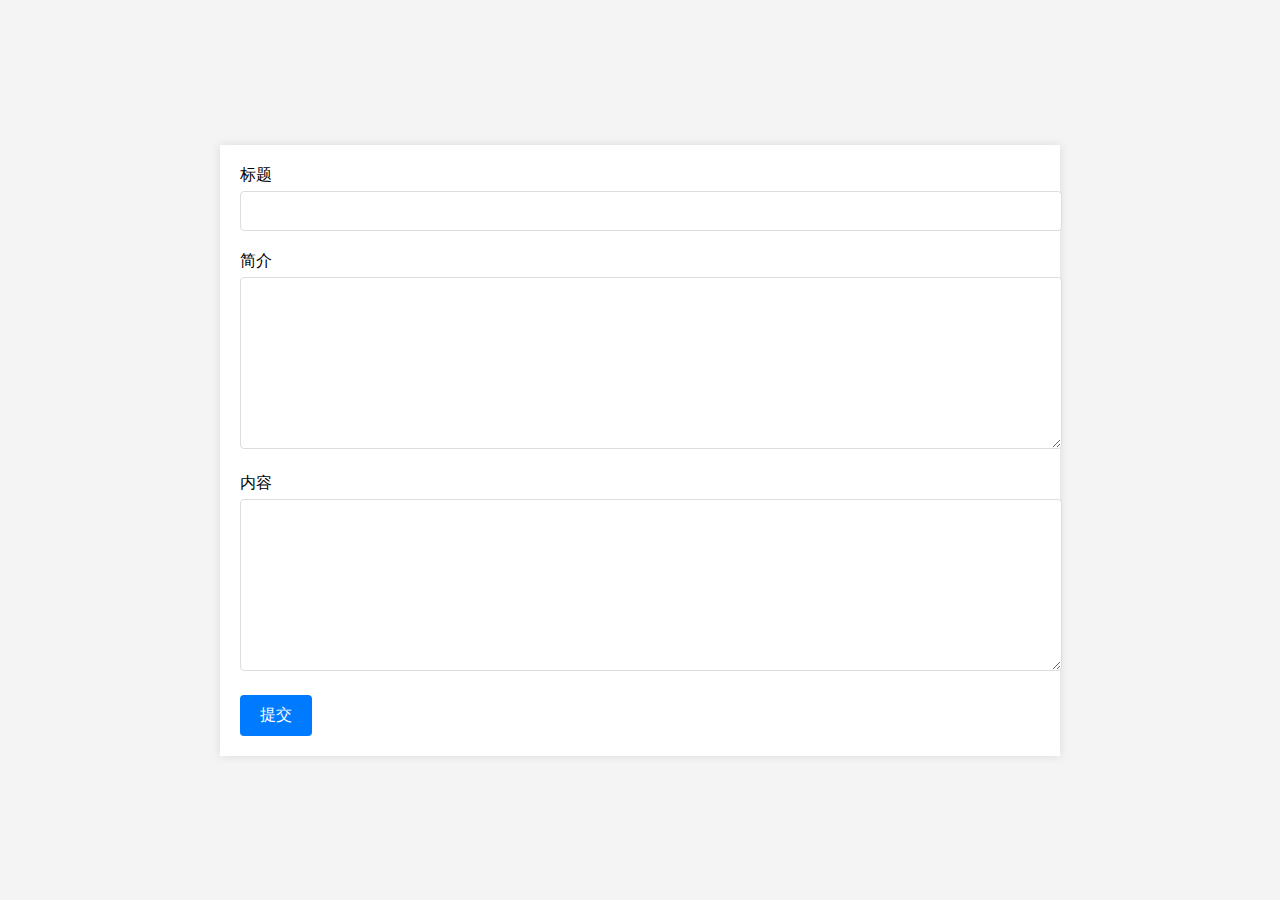
<file: edit.html>
<!DOCTYPE html>
<html lang="zh">
<head>
    <meta charset="UTF-8">
    <meta name="viewport" content="width=device-width, initial-scale=1.0">
    <title>文章撰写</title>
    <link rel="stylesheet" href="styles.css">
</head>
<body>
    <div class="container">
        <form action="/submit-article" method="post">
            <div class="form-group">
                <label for="title">标题</label>
                <input type="text" id="title" name="title">
            </div>
            <div class="form-group">
                <label for="summary">简介</label>
                <textarea id="jmjx" name="summary"></textarea>
            </div>

            <div class="form-group">
                <label for="content">内容</label>
                <textarea id="body" name="content"></textarea>
            </div>
            <button type="submit" id="submit">提交</button>
        </form>
    </div>
    <script src="wow.js"></script>
</body>
</html>
</file>
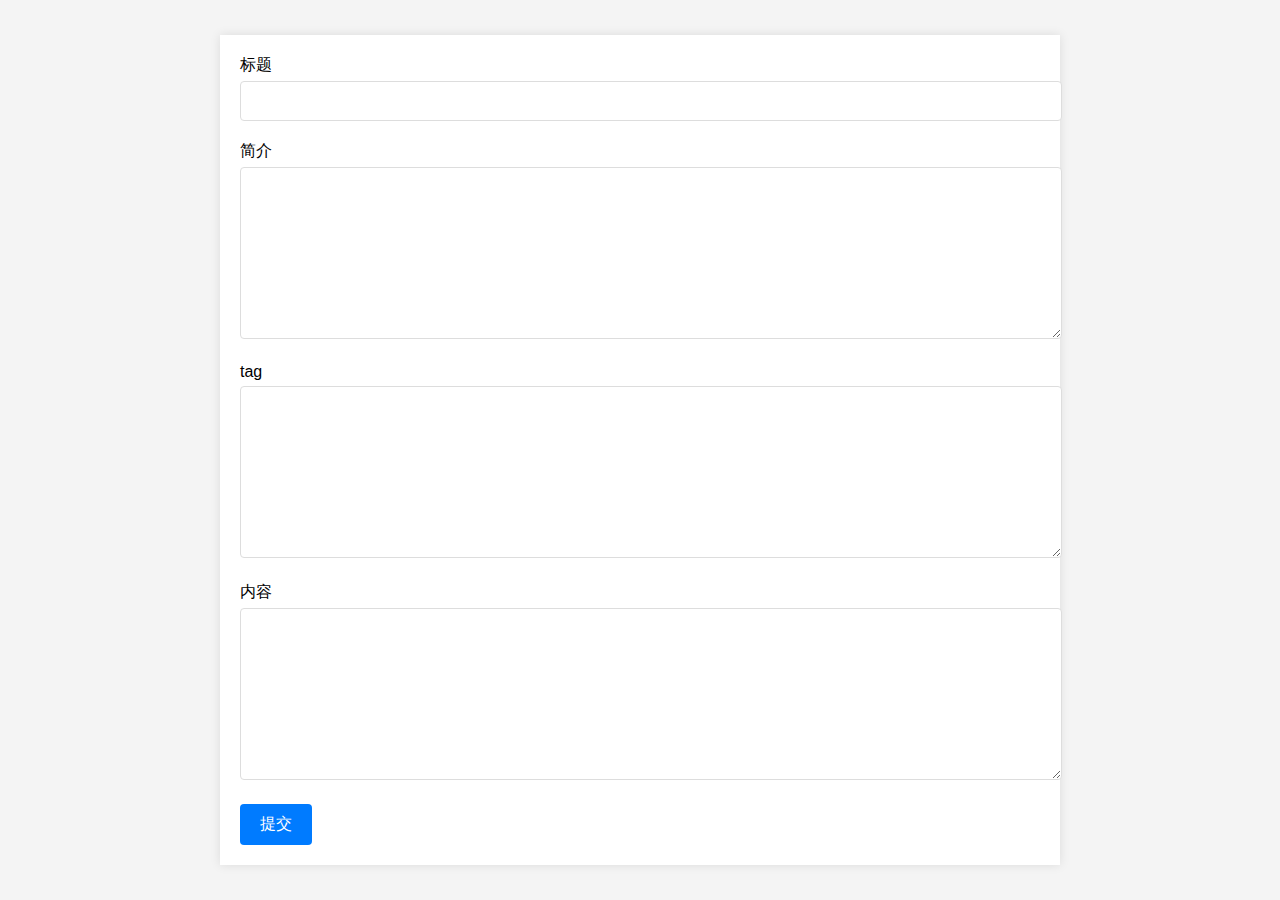
<file: public/edit.html>
<!DOCTYPE html>
<html lang="zh">
<head>
    <meta charset="UTF-8">
    <meta name="viewport" content="width=device-width, initial-scale=1.0">
    <title>文章撰写</title>
    <link rel="stylesheet" href="styles.css">
</head>
<body>
    <div class="container">
        <form action="/submit-article" method="post">
            <div class="form-group">
                <label for="title">标题</label>
                <input type="text" id="title" name="title">
            </div>
            <div class="form-group">
                <label for="summary">简介</label>
                <textarea id="jmjx" name="summary"></textarea>
            </div>

            <div class="form-group">
                    <label for="tag">tag</label>
                    <textarea id="tag"></textarea>
            </div>

            <div class="form-group">
                <label for="content">内容</label>
                <textarea id="body" name="content"></textarea>
            </div>
            <button type="submit" id="submit">提交</button>
        </form>
    </div>
    <script src="wow.js"></script>
</body>
</html>
</file>
<file: styles.css>
body {
    font-family: Arial, sans-serif;
    background-color: #f4f4f4;
    margin: 0;
    padding: 0;
    display: flex;
    justify-content: center;
    align-items: center;
    height: 100vh;
}

.container {
    width: 80%;
    max-width: 800px;
    background: #fff;
    padding: 20px;
    box-shadow: 0 0 10px rgba(0, 0, 0, 0.1);
}

.form-group {
    margin-bottom: 20px;
}

.form-group label {
    display: block;
    margin-bottom: 5px;
}

.form-group input[type="text"],
.form-group textarea {
    width: 100%;
    padding: 10px;
    border: 1px solid #ddd;
    border-radius: 4px;
    font-size: 16px;
}

.form-group textarea {
    height: 150px;
}

button {
    background-color: #007bff;
    color: white;
    border: none;
    padding: 10px 20px;
    border-radius: 4px;
    cursor: pointer;
    font-size: 16px;
}

button:hover {
    background-color: #0056b3;
}
</file>
<file: public/styles.css>
body {
    font-family: Arial, sans-serif;
    background-color: #f4f4f4;
    margin: 0;
    padding: 0;
    display: flex;
    justify-content: center;
    align-items: center;
    height: 100vh;
}

.container {
    width: 80%;
    max-width: 800px;
    background: #fff;
    padding: 20px;
    box-shadow: 0 0 10px rgba(0, 0, 0, 0.1);
}

.form-group {
    margin-bottom: 20px;
}

.form-group label {
    display: block;
    margin-bottom: 5px;
}

.form-group input[type="text"],
.form-group textarea {
    width: 100%;
    padding: 10px;
    border: 1px solid #ddd;
    border-radius: 4px;
    font-size: 16px;
}

.form-group textarea {
    height: 150px;
}

button {
    background-color: #007bff;
    color: white;
    border: none;
    padding: 10px 20px;
    border-radius: 4px;
    cursor: pointer;
    font-size: 16px;
}

button:hover {
    background-color: #0056b3;
}
</file>
